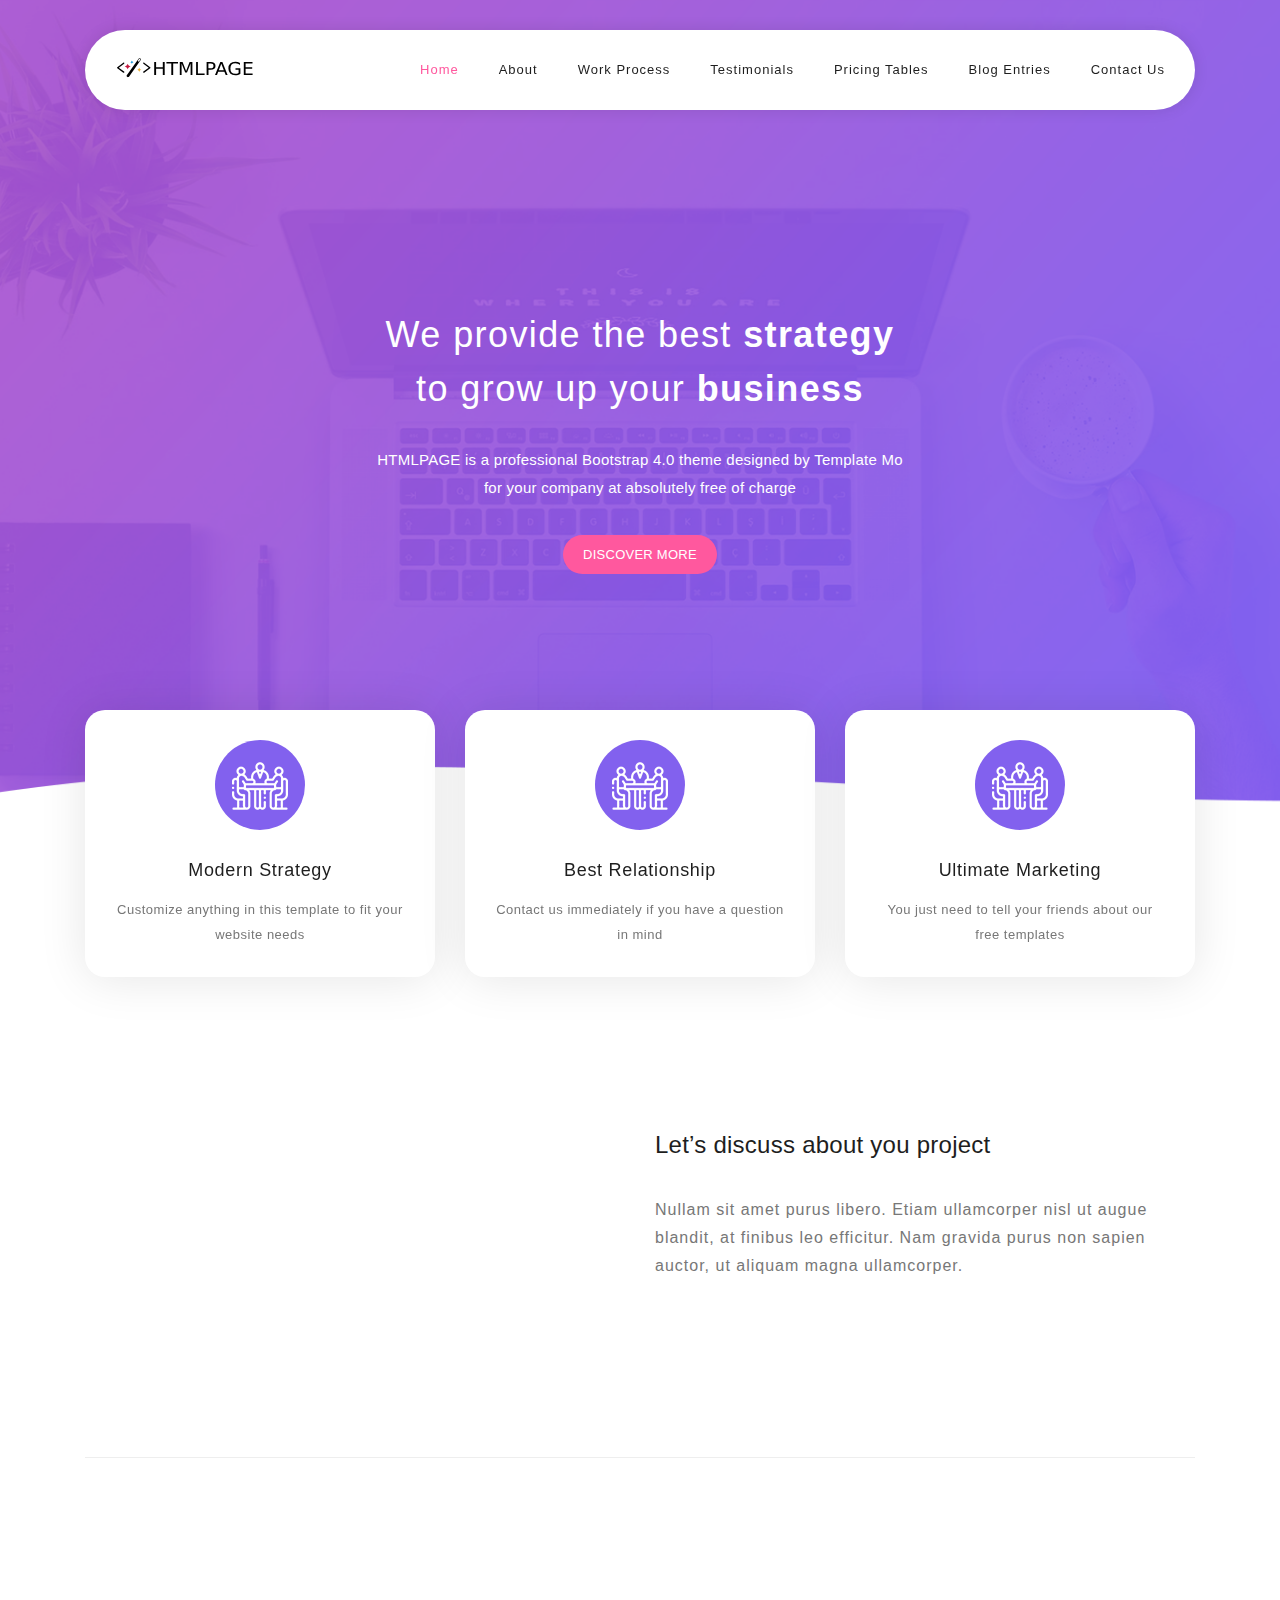
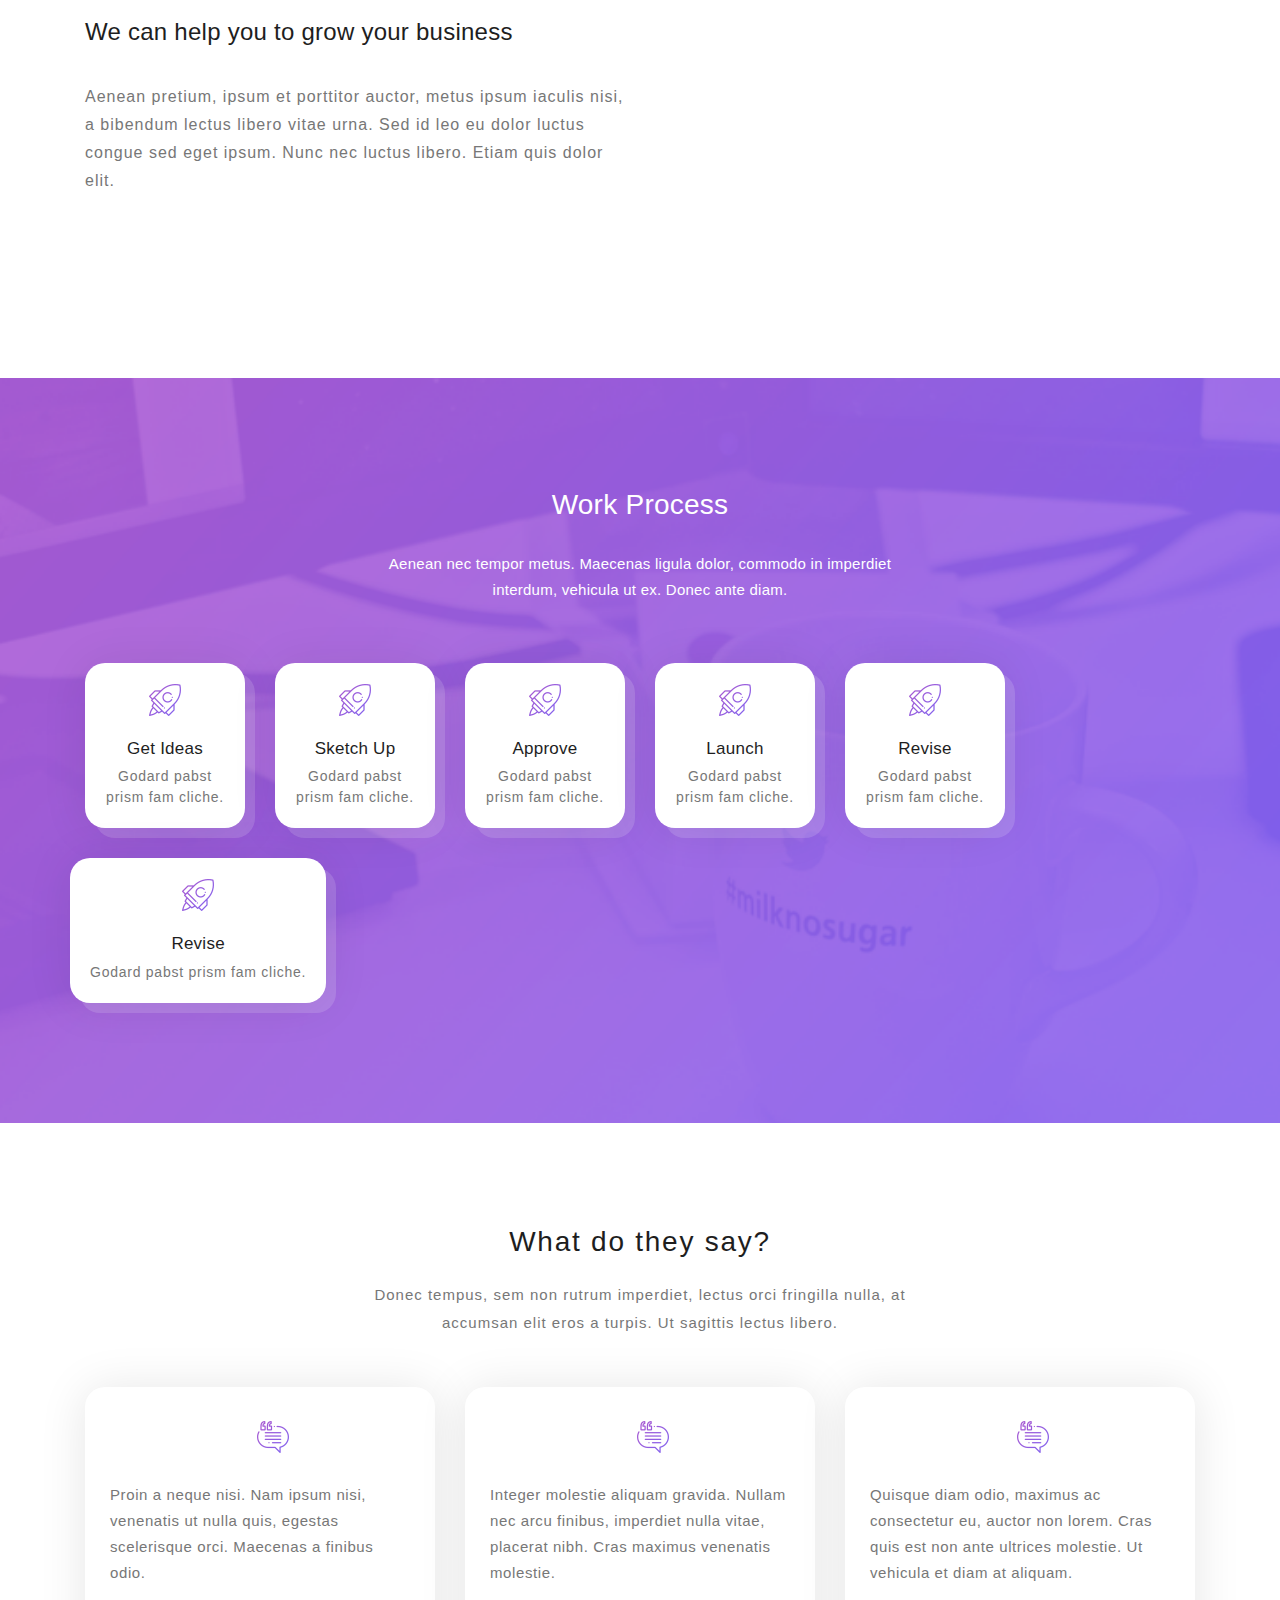
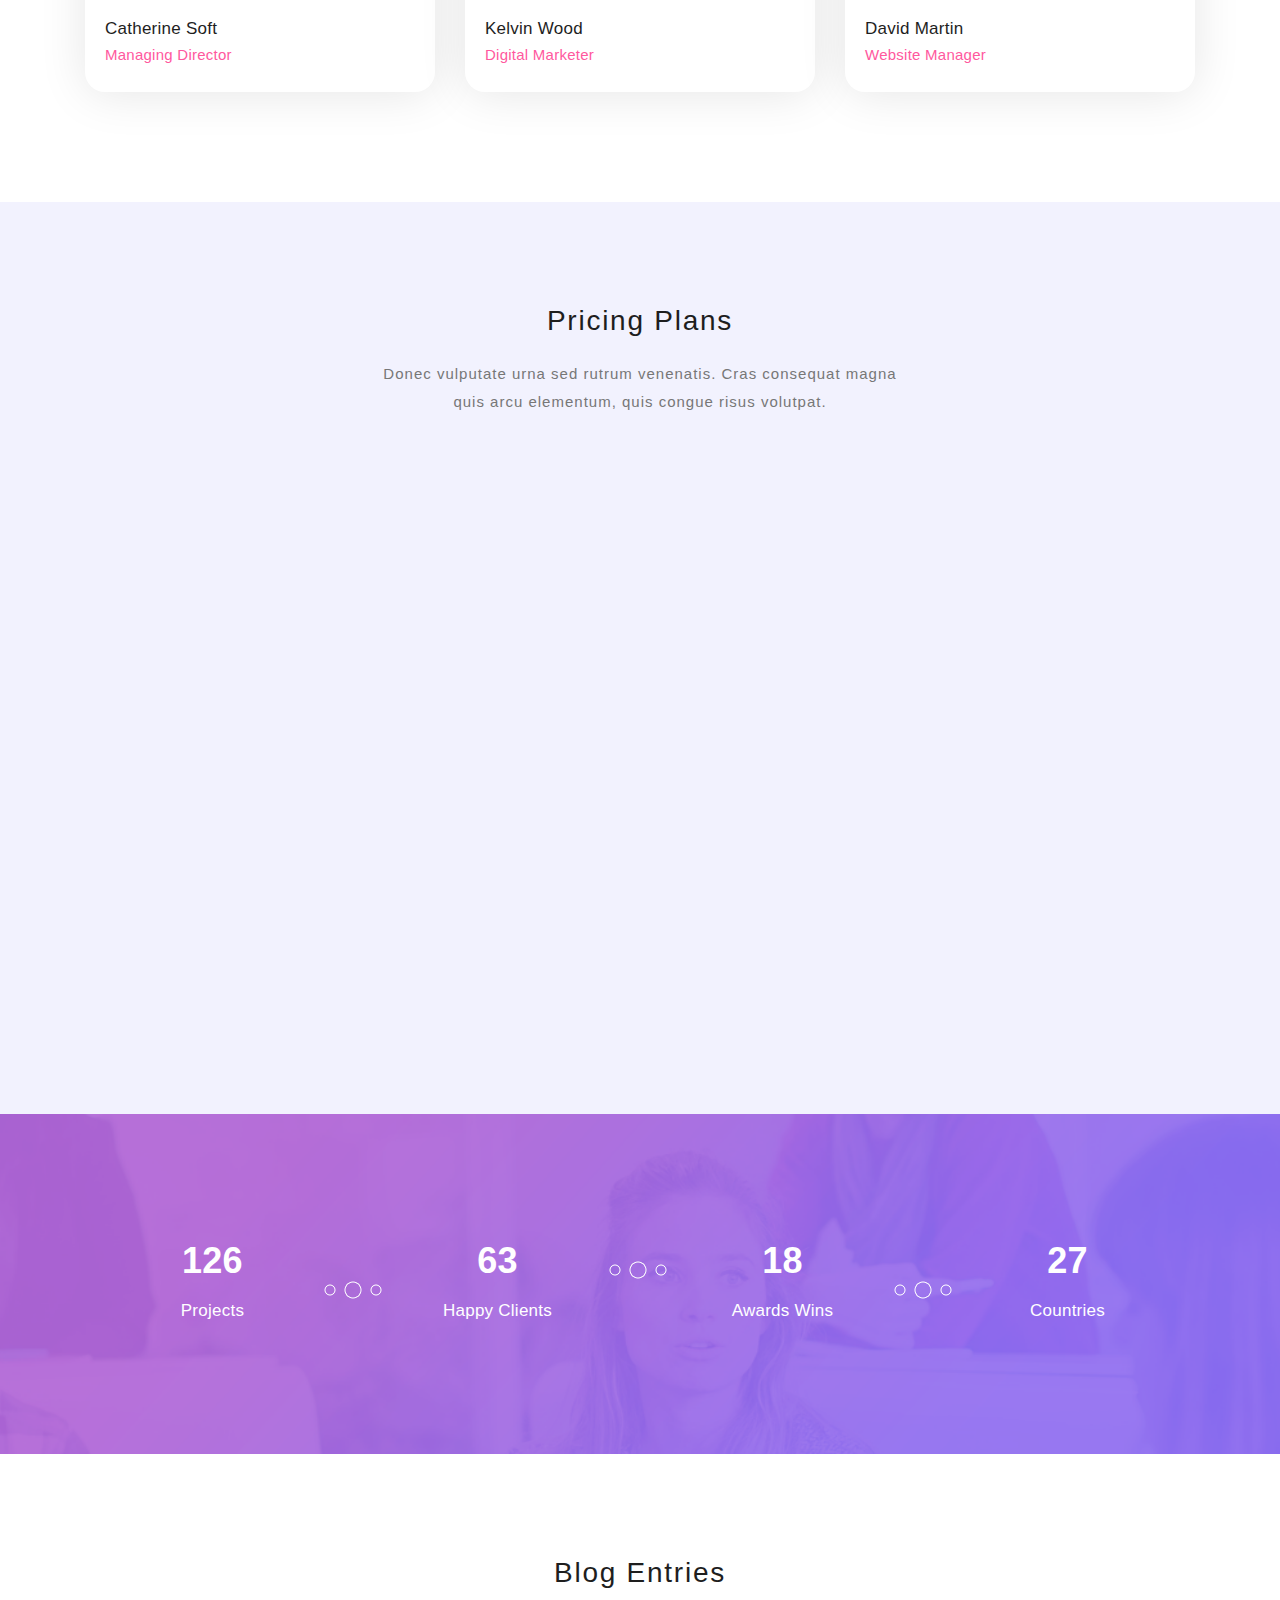
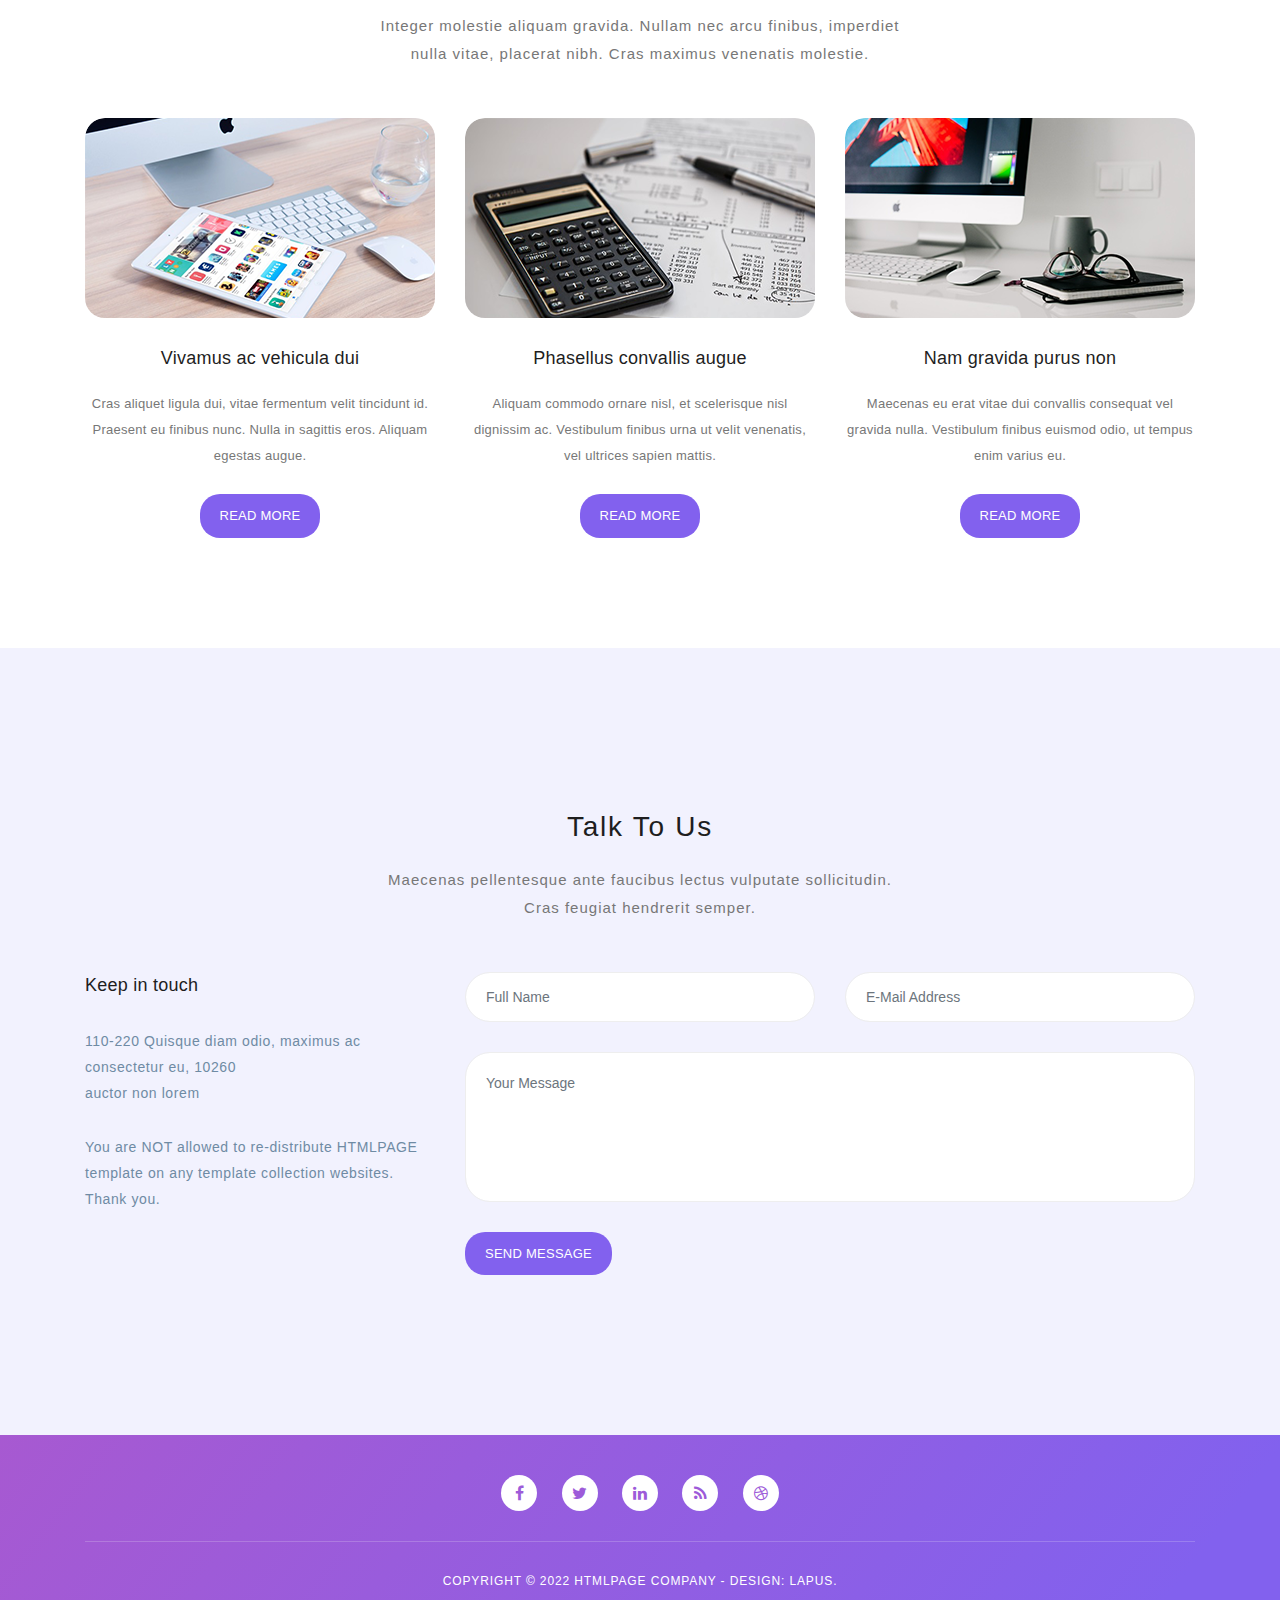
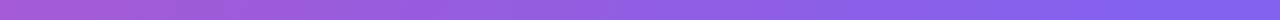
<file: docs/index.html>
<!DOCTYPE html>
<html lang='en'>

<head>
    <meta charset='utf-8'>
    <title>Ollama desktop</title>
    <meta name="description" content="Ollama desktop, ollama,ai,ai assistant,deepseek,gpt,qwen,llm,agent,翻译,写作,聊天,知识库,,智能助手,知识库,知识库管理,知识库问答">
    <meta name="keywords" content="Ollama desktop, ollama,ai,ai assistant,deepseek,gpt,qwen,llm,agent,翻译,写作,聊天,知识库,,智能助手,知识库,知识库管理,知识库问答">
</head>

<body>
    <div>
        <style>
            * {
                box-sizing: border-box;
            }

            body {
                margin: 0;
            }

            * {
                box-sizing: border-box;
            }

            body {
                margin-top: 0px;
                margin-right: 0px;
                margin-bottom: 0px;
                margin-left: 0px;
                font-family: -apple-system, BlinkMacSystemFont, "Helvetica Neue", Helvetica, Roboto, Arial, "PingFang SC", "Hiragino Sans GB", "Microsoft Yahei", "Microsoft Jhenghei", sans-serif;
            }

            .logo path {
                pointer-events: none;
                fill: none;
                stroke-linecap: round;
                stroke-width: 7;
                stroke: rgb(255, 255, 255);
            }

            .wechat-group img {
                max-width: 220px;
                height: auto;
                border-top-left-radius: 8px;
                border-top-right-radius: 8px;
                border-bottom-right-radius: 8px;
                border-bottom-left-radius: 8px;
                margin-top: 0px;
                margin-right: auto;
                margin-bottom: 0px;
                margin-left: auto;
                width: 100%;
            }

            .welcome-img img {
                width: 100%;
            }
        </style>
        <div>
            <link rel="preload" href="img/banner-bg.png" as="image" crossorigin="" />
            <link rel="preload" href="img/work-process-bg.png" as="image" crossorigin="" />
            <link rel="preload" href="img/fun-facts-bg.png" as="image" crossorigin="" />
            <link rel="preload" href="img/circle-dec.png" as="image" crossorigin="" />
            <link rel="preload" href="fonts/fontawesome-webfont.woff2" as="font" type="font/woff2" crossorigin="" />
            <!-- Additional CSS Files -->
            <link rel="stylesheet" type="text/css" href="css/bootstrap.min.css" />
            <link rel="stylesheet" type="text/css" href="css/font-awesome.css" />
            <link rel="stylesheet" href="css/templatemo-softy-pinko.css" /><!-- ***** Header Area Start ***** -->
            <header class="header-area header-sticky">
                <div class="container">
                    <div class="row">
                        <div class="col-12">
                            <nav class="main-nav"><!-- ***** Logo Start ***** --><a href="#" class="logo"><img
                                        src="img/logo-small-svg.svg"
                                        alt="HTMLPAGE" /></a><!-- ***** Logo End ***** --><!-- ***** Menu Start ***** -->
                                <ul class="nav">
                                    <li><a href="#welcome" class="active">Home</a></li>
                                    <li><a href="#features">About</a></li>
                                    <li><a href="#work-process">Work Process</a></li>
                                    <li><a href="#testimonials">Testimonials</a></li>
                                    <li><a href="#pricing-plans">Pricing Tables</a></li>
                                    <li><a href="#blog">Blog Entries</a></li>
                                    <li><a href="#contact-us">Contact Us</a></li>
                                </ul><a class="menu-trigger"><span>Menu</span></a><!-- ***** Menu End ***** -->
                            </nav>
                        </div>
                    </div>
                </div>
            </header><!-- ***** Header Area End ***** --><!-- ***** Welcome Area Start ***** -->
            <div id="welcome" class="welcome-area"><!-- ***** Header Text Start ***** -->
                <div class="header-text">
                    <div class="container">
                        <div class="row">
                            <div class="offset-xl-3 col-xl-6 offset-lg-2 col-lg-8 col-md-12 col-sm-12">
                                <h1>We provide the best <strong>strategy</strong><br />to grow up your
                                    <strong>business</strong></h1>
                                <p>HTMLPAGE is a professional Bootstrap 4.0 theme designed by Template Mo
                                    for your company at absolutely free of charge</p><a href="#features"
                                    class="main-button-slider">Discover More</a>
                            </div>
                        </div>
                    </div>
                </div><!-- ***** Header Text End ***** -->
            </div><!-- ***** Welcome Area End ***** --><!-- ***** Features Small Start ***** -->
            <section class="section home-feature">
                <div class="container">
                    <div class="row">
                        <div class="col-lg-12">
                            <div class="row"><!-- ***** Features Small Item Start ***** -->
                                <div data-scroll-reveal="enter bottom move 50px over 0.6s after 0.2s"
                                    class="col-lg-4 col-md-6 col-sm-6 col-12">
                                    <div class="features-small-item">
                                        <div class="icon"><i><img src="img/featured-item-01.png" alt="" /></i></div>
                                        <h5 class="features-title">Modern Strategy</h5>
                                        <p>Customize anything in this template to fit your website needs</p>
                                    </div>
                                </div>
                                <!-- ***** Features Small Item End ***** --><!-- ***** Features Small Item Start ***** -->
                                <div data-scroll-reveal="enter bottom move 50px over 0.6s after 0.4s"
                                    class="col-lg-4 col-md-6 col-sm-6 col-12">
                                    <div class="features-small-item">
                                        <div class="icon"><i><img src="img/featured-item-01.png" alt="" /></i></div>
                                        <h5 class="features-title">Best Relationship</h5>
                                        <p>Contact us immediately if you have a question in mind</p>
                                    </div>
                                </div>
                                <!-- ***** Features Small Item End ***** --><!-- ***** Features Small Item Start ***** -->
                                <div data-scroll-reveal="enter bottom move 50px over 0.6s after 0.6s"
                                    class="col-lg-4 col-md-6 col-sm-6 col-12">
                                    <div class="features-small-item">
                                        <div class="icon"><i><img src="img/featured-item-01.png" alt="" /></i></div>
                                        <h5 class="features-title">Ultimate Marketing</h5>
                                        <p>You just need to tell your friends about our free templates</p>
                                    </div>
                                </div><!-- ***** Features Small Item End ***** -->
                            </div>
                        </div>
                    </div>
                </div>
            </section><!-- ***** Features Small End ***** --><!-- ***** Features Big Item Start ***** -->
            <section id="features" class="section padding-top-70 padding-bottom-0">
                <div class="container">
                    <div class="row">
                        <div data-scroll-reveal="enter left move 30px over 0.6s after 0.4s"
                            class="col-lg-5 col-md-12 col-sm-12 align-self-center"><img src="img/left-image.png"
                                alt="App" class="rounded img-fluid d-block mx-auto" /></div>
                        <div class="col-lg-1"></div>
                        <div class="col-lg-6 col-md-12 col-sm-12 align-self-center mobile-top-fix">
                            <div class="left-heading">
                                <h2 class="section-title">Let’s discuss about you project</h2>
                            </div>
                            <div class="left-text">
                                <p>Nullam sit amet purus libero. Etiam ullamcorper nisl ut augue blandit, at finibus leo
                                    efficitur. Nam gravida purus non sapien auctor, ut aliquam magna ullamcorper.</p>
                            </div>
                        </div>
                    </div>
                    <div class="row">
                        <div class="col-lg-12">
                            <div class="hr"></div>
                        </div>
                    </div>
                </div>
            </section><!-- ***** Features Big Item End ***** --><!-- ***** Features Big Item Start ***** -->
            <section class="section padding-bottom-100">
                <div class="container">
                    <div class="row">
                        <div class="col-lg-6 col-md-12 col-sm-12 align-self-center mobile-bottom-fix">
                            <div class="left-heading">
                                <h2 class="section-title">We can help you to grow your business</h2>
                            </div>
                            <div class="left-text">
                                <p>Aenean pretium, ipsum et porttitor auctor, metus ipsum iaculis nisi, a bibendum
                                    lectus libero vitae urna. Sed id leo eu dolor luctus congue sed eget ipsum. Nunc nec
                                    luctus libero. Etiam quis dolor elit.</p>
                            </div>
                        </div>
                        <div class="col-lg-1"></div>
                        <div data-scroll-reveal="enter right move 30px over 0.6s after 0.4s"
                            class="col-lg-5 col-md-12 col-sm-12 align-self-center mobile-bottom-fix-big"><img
                                src="img/right-image.png" alt="App" class="rounded img-fluid d-block mx-auto" /></div>
                    </div>
                </div>
            </section><!-- ***** Features Big Item End ***** --><!-- ***** Home Parallax Start ***** -->
            <section id="work-process" class="mini">
                <div class="mini-content">
                    <div class="container">
                        <div class="row">
                            <div class="offset-lg-3 col-lg-6">
                                <div class="info">
                                    <h1>Work Process</h1>
                                    <p>Aenean nec tempor metus. Maecenas ligula dolor, commodo in imperdiet interdum,
                                        vehicula ut ex. Donec ante diam.</p>
                                </div>
                            </div>
                        </div><!-- ***** Mini Box Start ***** -->
                        <div class="row">
                            <div class="col-lg-2 col-md-3 col-sm-6 col-6"><a href="#" class="mini-box"><i><img
                                            src="img/work-process-item-01.png" alt="" /></i><strong>Get
                                        Ideas</strong><span>Godard pabst prism fam cliche.</span></a></div>
                            <div class="col-lg-2 col-md-3 col-sm-6 col-6"><a href="#" class="mini-box"><i><img
                                            src="img/work-process-item-01.png" alt="" /></i><strong>Sketch
                                        Up</strong><span>Godard pabst prism fam cliche.</span></a></div>
                            <div class="col-lg-2 col-md-3 col-sm-6 col-6"><a href="#" class="mini-box"><i><img
                                            src="img/work-process-item-01.png"
                                            alt="" /></i><strong>Approve</strong><span>Godard pabst prism fam
                                        cliche.</span></a></div>
                            <div class="col-lg-2 col-md-3 col-sm-6 col-6"><a href="#" class="mini-box"><i><img
                                            src="img/work-process-item-01.png"
                                            alt="" /></i><strong>Launch</strong><span>Godard pabst prism fam
                                        cliche.</span></a></div>
                            <div class="col-lg-2 col-md-3 col-sm-6 col-6"><a href="#" class="mini-box"><i><img
                                            src="img/work-process-item-01.png"
                                            alt="" /></i><strong>Revise</strong><span>Godard pabst prism fam
                                        cliche.</span></a></div><a href="#" class="mini-box"><i><img
                                        src="img/work-process-item-01.png"
                                        alt="" /></i><strong>Revise</strong><span>Godard pabst prism fam
                                    cliche.</span></a>
                        </div><!-- ***** Mini Box End ***** -->
                    </div>
                </div>
            </section><!-- ***** Home Parallax End ***** --><!-- ***** Testimonials Start ***** -->
            <section id="testimonials" class="section">
                <div class="container"><!-- ***** Section Title Start ***** -->
                    <div class="row">
                        <div class="col-lg-12">
                            <div class="center-heading">
                                <h2 class="section-title">What do they say?</h2>
                            </div>
                        </div>
                        <div class="offset-lg-3 col-lg-6">
                            <div class="center-text">
                                <p>Donec tempus, sem non rutrum imperdiet, lectus orci fringilla nulla, at accumsan elit
                                    eros a turpis. Ut sagittis lectus libero.</p>
                            </div>
                        </div>
                    </div><!-- ***** Section Title End ***** -->
                    <div class="row"><!-- ***** Testimonials Item Start ***** -->
                        <div class="col-lg-4 col-md-6 col-sm-12">
                            <div class="team-item">
                                <div class="team-content"><i><img src="img/testimonial-icon.png" alt="" /></i>
                                    <p>Proin a neque nisi. Nam ipsum nisi, venenatis ut nulla quis, egestas scelerisque
                                        orci. Maecenas a finibus odio.</p><!-- <div class="user-image">
                                <img src="http://placehold.it/60x60" alt="">
                            </div> -->
                                    <div class="team-info">
                                        <h3 class="user-name">Catherine Soft</h3><span>Managing Director</span>
                                    </div>
                                </div>
                            </div>
                        </div><!-- ***** Testimonials Item End ***** --><!-- ***** Testimonials Item Start ***** -->
                        <div class="col-lg-4 col-md-6 col-sm-12">
                            <div class="team-item">
                                <div class="team-content"><i><img src="img/testimonial-icon.png" alt="" /></i>
                                    <p>Integer molestie aliquam gravida. Nullam nec arcu finibus, imperdiet nulla vitae,
                                        placerat nibh. Cras maximus venenatis molestie.</p><!-- <div class="user-image">
                                <img src="http://placehold.it/60x60" alt="">
                            </div> -->
                                    <div class="team-info">
                                        <h3 class="user-name">Kelvin Wood</h3><span>Digital Marketer</span>
                                    </div>
                                </div>
                            </div>
                        </div><!-- ***** Testimonials Item End ***** --><!-- ***** Testimonials Item Start ***** -->
                        <div class="col-lg-4 col-md-6 col-sm-12">
                            <div class="team-item">
                                <div class="team-content"><i><img src="img/testimonial-icon.png" alt="" /></i>
                                    <p>Quisque diam odio, maximus ac consectetur eu, auctor non lorem. Cras quis est non
                                        ante ultrices molestie. Ut vehicula et diam at aliquam.</p><!-- <div class="user-image">
                                <img src="http://placehold.it/60x60" alt="">
                            </div> -->
                                    <div class="team-info">
                                        <h3 class="user-name">David Martin</h3><span>Website Manager</span>
                                    </div>
                                </div>
                            </div>
                        </div><!-- ***** Testimonials Item End ***** -->
                    </div>
                </div>
            </section><!-- ***** Testimonials End ***** --><!-- ***** Pricing Plans Start ***** -->
            <section id="pricing-plans" class="section colored">
                <div class="container"><!-- ***** Section Title Start ***** -->
                    <div class="row">
                        <div class="col-lg-12">
                            <div class="center-heading">
                                <h2 class="section-title">Pricing Plans</h2>
                            </div>
                        </div>
                        <div class="offset-lg-3 col-lg-6">
                            <div class="center-text">
                                <p>Donec vulputate urna sed rutrum venenatis. Cras consequat magna quis arcu elementum,
                                    quis congue risus volutpat.</p>
                            </div>
                        </div>
                    </div><!-- ***** Section Title End ***** -->
                    <div class="row"><!-- ***** Pricing Item Start ***** -->
                        <div data-scroll-reveal="enter bottom move 50px over 0.6s after 0.2s"
                            class="col-lg-4 col-md-6 col-sm-12">
                            <div class="pricing-item">
                                <div class="pricing-header">
                                    <h3 class="pricing-title">Starter</h3>
                                </div>
                                <div class="pricing-body">
                                    <div class="price-wrapper"><span class="currency">$</span><span
                                            class="price">14.50</span><span class="period">monthly</span></div>
                                    <ul class="list">
                                        <li class="active">60 GB space</li>
                                        <li class="active">600 GB transfer</li>
                                        <li class="active">Pro Design Panel</li>
                                        <li>15-minute support</li>
                                        <li>Unlimited Emails</li>
                                        <li>24/7 Security</li>
                                    </ul>
                                </div>
                                <div class="pricing-footer"><a href="#" class="main-button">Purchase Now</a></div>
                            </div>
                        </div><!-- ***** Pricing Item End ***** --><!-- ***** Pricing Item Start ***** -->
                        <div data-scroll-reveal="enter bottom move 50px over 0.6s after 0.4s"
                            class="col-lg-4 col-md-6 col-sm-12">
                            <div class="pricing-item active">
                                <div class="pricing-header">
                                    <h3 class="pricing-title">Premium</h3>
                                </div>
                                <div class="pricing-body">
                                    <div class="price-wrapper"><span class="currency">$</span><span
                                            class="price">21.50</span><span class="period">monthly</span></div>
                                    <ul class="list">
                                        <li class="active">120 GB space</li>
                                        <li class="active">1200 GB transfer</li>
                                        <li class="active">Pro Design Panel</li>
                                        <li class="active">15-minute support</li>
                                        <li>Unlimited Emails</li>
                                        <li>24/7 Security</li>
                                    </ul>
                                </div>
                                <div class="pricing-footer"><a href="#" class="main-button">Purchase Now</a></div>
                            </div>
                        </div><!-- ***** Pricing Item End ***** --><!-- ***** Pricing Item Start ***** -->
                        <div data-scroll-reveal="enter bottom move 50px over 0.6s after 0.6s"
                            class="col-lg-4 col-md-6 col-sm-12">
                            <div class="pricing-item">
                                <div class="pricing-header">
                                    <h3 class="pricing-title">Advanced</h3>
                                </div>
                                <div class="pricing-body">
                                    <div class="price-wrapper"><span class="currency">$</span><span
                                            class="price">42.00</span><span class="period">monthly</span></div>
                                    <ul class="list">
                                        <li class="active">250 GB space</li>
                                        <li class="active">5000 GB transfer</li>
                                        <li class="active">Pro Design Panel</li>
                                        <li class="active">15-minute support</li>
                                        <li class="active">Unlimited Emails</li>
                                        <li class="active">24/7 Security</li>
                                    </ul>
                                </div>
                                <div class="pricing-footer"><a href="#" class="main-button">Purchase Now</a></div>
                            </div>
                        </div><!-- ***** Pricing Item End ***** -->
                    </div>
                </div>
            </section><!-- ***** Pricing Plans End ***** --><!-- ***** Counter Parallax Start ***** -->
            <section class="counter">
                <div class="content">
                    <div class="container">
                        <div class="row">
                            <div class="col-lg-3 col-md-6 col-sm-12">
                                <div class="count-item decoration-bottom"><strong>126</strong><span>Projects</span>
                                </div>
                            </div>
                            <div class="col-lg-3 col-md-6 col-sm-12">
                                <div class="count-item decoration-top"><strong>63</strong><span>Happy Clients</span>
                                </div>
                            </div>
                            <div class="col-lg-3 col-md-6 col-sm-12">
                                <div class="count-item decoration-bottom"><strong>18</strong><span>Awards Wins</span>
                                </div>
                            </div>
                            <div class="col-lg-3 col-md-6 col-sm-12">
                                <div class="count-item"><strong>27</strong><span>Countries</span></div>
                            </div>
                        </div>
                    </div>
                </div>
            </section><!-- ***** Counter Parallax End ***** --><!-- ***** Blog Start ***** -->
            <section id="blog" class="section">
                <div class="container"><!-- ***** Section Title Start ***** -->
                    <div class="row">
                        <div class="col-lg-12">
                            <div class="center-heading">
                                <h2 class="section-title">Blog Entries</h2>
                            </div>
                        </div>
                        <div class="offset-lg-3 col-lg-6">
                            <div class="center-text">
                                <p>Integer molestie aliquam gravida. Nullam nec arcu finibus, imperdiet nulla vitae,
                                    placerat nibh. Cras maximus venenatis molestie.</p>
                            </div>
                        </div>
                    </div><!-- ***** Section Title End ***** -->
                    <div class="row">
                        <div class="col-lg-4 col-md-6 col-sm-12">
                            <div class="blog-post-thumb">
                                <div class="img"><img src="img/blog-item-01.png" alt="" /></div>
                                <div class="blog-content">
                                    <h3><a href="#">Vivamus ac vehicula dui</a></h3>
                                    <div class="text">
                                        Cras aliquet ligula dui, vitae fermentum velit tincidunt id. Praesent eu finibus
                                        nunc. Nulla in sagittis eros. Aliquam egestas augue.
                                    </div><a href="#" class="main-button">Read More</a>
                                </div>
                            </div>
                        </div>
                        <div class="col-lg-4 col-md-6 col-sm-12">
                            <div class="blog-post-thumb">
                                <div class="img"><img src="img/blog-item-02.png" alt="" /></div>
                                <div class="blog-content">
                                    <h3><a href="#">Phasellus convallis augue</a></h3>
                                    <div class="text">
                                        Aliquam commodo ornare nisl, et scelerisque nisl dignissim ac. Vestibulum
                                        finibus urna ut velit venenatis, vel ultrices sapien mattis.
                                    </div><a href="#" class="main-button">Read More</a>
                                </div>
                            </div>
                        </div>
                        <div class="col-lg-4 col-md-6 col-sm-12">
                            <div class="blog-post-thumb">
                                <div class="img"><img src="img/blog-item-03.png" alt="" /></div>
                                <div class="blog-content">
                                    <h3><a href="#">Nam gravida purus non</a></h3>
                                    <div class="text">
                                        Maecenas eu erat vitae dui convallis consequat vel gravida nulla. Vestibulum
                                        finibus euismod odio, ut tempus enim varius eu.
                                    </div><a href="#" class="main-button">Read More</a>
                                </div>
                            </div>
                        </div>
                    </div>
                </div>
            </section><!-- ***** Blog End ***** --><!-- ***** Contact Us Start ***** -->
            <section id="contact-us" class="section colored">
                <div class="container"><!-- ***** Section Title Start ***** -->
                    <div class="row">
                        <div class="col-lg-12">
                            <div class="center-heading">
                                <h2 class="section-title">Talk To Us</h2>
                            </div>
                        </div>
                        <div class="offset-lg-3 col-lg-6">
                            <div class="center-text">
                                <p>Maecenas pellentesque ante faucibus lectus vulputate sollicitudin. Cras feugiat
                                    hendrerit semper.</p>
                            </div>
                        </div>
                    </div><!-- ***** Section Title End ***** -->
                    <div class="row"><!-- ***** Contact Text Start ***** -->
                        <div class="col-lg-4 col-md-6 col-sm-12">
                            <h5 class="margin-bottom-30">Keep in touch</h5>
                            <div class="contact-text">
                                <p>110-220 Quisque diam odio, maximus ac consectetur eu, 10260
                                    <br />auctor non lorem
                                </p>
                                <p>You are NOT allowed to re-distribute HTMLPAGE template on any template collection
                                    websites. Thank you.</p>
                            </div>
                        </div><!-- ***** Contact Text End ***** --><!-- ***** Contact Form Start ***** -->
                        <div class="col-lg-8 col-md-6 col-sm-12">
                            <div class="contact-form">
                                <form id="contact" action="" method="get">
                                    <div class="row">
                                        <div class="col-lg-6 col-md-12 col-sm-12">
                                            <fieldset><input name="name" type="text" id="name" placeholder="Full Name"
                                                    required class="form-control" /></fieldset>
                                        </div>
                                        <div class="col-lg-6 col-md-12 col-sm-12">
                                            <fieldset><input name="email" type="email" id="email"
                                                    placeholder="E-Mail Address" required class="form-control" />
                                            </fieldset>
                                        </div>
                                        <div class="col-lg-12">
                                            <fieldset><textarea name="message" rows="6" id="message"
                                                    placeholder="Your Message" required class="form-control"></textarea>
                                            </fieldset>
                                        </div>
                                        <div class="col-lg-12">
                                            <fieldset><button type="submit" id="form-submit" class="main-button">Send
                                                    Message</button></fieldset>
                                        </div>
                                    </div>
                                </form>
                            </div>
                        </div><!-- ***** Contact Form End ***** -->
                    </div>
                </div>
            </section><!-- ***** Contact Us End ***** --><!-- ***** Footer Start ***** -->
            <footer>
                <div class="container">
                    <div class="row">
                        <div class="col-lg-12 col-md-12 col-sm-12">
                            <ul class="social">
                                <li><a href="#"><i class="fa fa-facebook"></i></a></li>
                                <li><a href="#"><i class="fa fa-twitter"></i></a></li>
                                <li><a href="#"><i class="fa fa-linkedin"></i></a></li>
                                <li><a href="#"><i class="fa fa-rss"></i></a></li>
                                <li><a href="#"><i class="fa fa-dribbble"></i></a></li>
                            </ul>
                        </div>
                    </div>
                    <div class="row">
                        <div class="col-lg-12">
                            <p class="copyright">Copyright © 2022 HTMLPAGE Company - Design: Lapus.</p>
                        </div>
                    </div>
                </div>
            </footer><!-- jQuery -->
            <script src="js/jquery-2.1.0.min.js"></script><!-- Bootstrap -->
            <script src="js/popper.js"></script>
            <script src="js/bootstrap.min.js"></script><!-- Plugins -->
            <script src="js/scrollreveal.min.js"></script>
            <script src="js/waypoints.min.js"></script>
            <script src="js/jquery.counterup.min.js"></script>
            <script src="js/imgfix.min.js"></script><!-- Global Init -->
            <script src="js/custom.js"></script>
        </div>
    </div>
</body>

</html>
</file>
<file: docs/css/templatemo-softy-pinko.css>
/*

Softy Pinko

https://templatemo.com/tm-535-softy-pinko

*/
/* ---------------------------------------------
Table of contents
------------------------------------------------
01. font & reset css
02. reset
03. global styles
04. header
05. welcome
06. features
07. team
08. pricing
09. blog
10. contact
11. footer
12. preloader

--------------------------------------------- */
/* 
---------------------------------------------
font & reset css
--------------------------------------------- 
*/
/* 
---------------------------------------------
reset
--------------------------------------------- 
*/
html, body, div, span, applet, object, iframe, h1, h2, h3, h4, h5, h6, p, blockquote, div
pre, a, abbr, acronym, address, big, cite, code, del, dfn, em, font, img, ins, kbd, q,
s, samp, small, strike, strong, sub, sup, tt, var, b, u, i, center, dl, dt, dd, ol, ul, li,
figure, header, nav, section, article, aside, footer, figcaption {
  margin: 0;
  padding: 0;
  border: 0;
  outline: 0;
}

.clearfix:after {
  content: ".";
  display: block;
  clear: both;
  visibility: hidden;
  line-height: 0;
  height: 0;
}

.clearfix {
  display: inline-block;
}

html[xmlns] .clearfix {
  display: block;
}

* html .clearfix {
  height: 1%;
}

ul, li {
  padding: 0;
  margin: 0;
  list-style: none;
}

header, nav, section, article, aside, footer, hgroup {
  display: block;
}

* {
  box-sizing: border-box;
}

html, body {
  font-family: -apple-system, BlinkMacSystemFont, 'Segoe UI', Roboto, Helvetica, Arial, sans-serif, 'Apple Color Emoji', 'Segoe UI Emoji', 'Segoe UI Symbol';
  font-weight: 400;
  background-color: #fff;
  font-size: 16px;
  -ms-text-size-adjust: 100%;
  -webkit-font-smoothing: antialiased;
  -moz-osx-font-smoothing: grayscale;
}

a {
  text-decoration: none !important;
}

h1, h2, h3, h4, h5, h6 {
  margin-top: 0px;
  margin-bottom: 0px;
}

ul {
  margin-bottom: 0px;
}

/* 
---------------------------------------------
global styles
--------------------------------------------- 
*/
html,
body {
  background: #fff;
  font-family: -apple-system, BlinkMacSystemFont, 'Segoe UI', Roboto, Helvetica, Arial, sans-serif, 'Apple Color Emoji', 'Segoe UI Emoji', 'Segoe UI Symbol';
}

::selection {
  background: #ff589e;
  color: #fff;
}

::-moz-selection {
  background: #ff589e;
  color: #fff;
}

.section {
  position: relative;
  padding-top: 100px;
  padding-bottom: 80px;
}

.section.colored {
  background: #f2f2fe;
}

.hr {
  bottom: 0px;
  width: 100%;
  height: 1px;
  margin-top: 100px;
  border-bottom: 1px solid #eee;
}

.left-heading.light .section-title {
  color: #ffffff;
}

.left-heading .section-title {
  font-weight: 500;
  font-size: 24px;
  line-height: 42px;
  color: #1e1e1e;
  letter-spacing: 0.25px;
  margin-bottom: 30px;
  position: relative;
}

.center-heading {
  text-align: center;
}

.center-heading .section-title {
  font-weight: 500;
  font-size: 28px;
  color: #1e1e1e;
  letter-spacing: 1.75px;
  line-height: 38px;
  margin-bottom: 20px;
}

.center-heading.colored .section-title {
  color: #ffffff;
}

.center-text {
  text-align: center;
  font-weight: 400;
  font-size: 16px;
  color: #777;
  line-height: 28px;
  letter-spacing: 1px;
  margin-bottom: 50px;
}

.center-text.colored {
  color: #fff;
}

.center-text p {
  font-size: 15px;
  color: #777;
  margin-bottom: 30px;
}

.left-text {
  font-weight: 400;
  font-size: 16px;
  color: #777;
  line-height: 28px;
  letter-spacing: 1px;
}

.left-text.light {
  color: #fff;
}

.left-text p {
  margin-bottom: 30px;
}

.left-text p.dark {
  color: #3B566E;
}

.padding-bottom-top-60 {
  padding-top: 60px !important;
  padding-bottom: 60px !important;
}

.padding-bottom-80 {
  padding-bottom: 80px !important;
}

.padding-bottom-100 {
  padding-bottom: 100px !important;
}

.border-bottom {
  border-bottom: 1px solid #eee !important;
}

.mbottom-30 {
  margin-bottom: 30px !important;
}

.align-self-center {
  -ms-flex-item-align: center !important;
  align-self: center !important;
}

.align-self-bottom {
  -ms-flex-item-align: flex-end !important;
  align-self: flex-end !important;
}

.padding-bottom-0 {
  padding-bottom: 0px !important;
}

.padding-top-0 {
  padding-top: 0px !important;
}

.padding-top-80 {
  padding-top: 80px !important;
}

.padding-top-70 {
  padding-top: 70px !important;
}

.padding-top-20 {
  padding-top: 20px !important;
}

.margin-bottom-0 {
  margin-bottom: 0px !important;
}

.margin-bottom-30 {
  margin-bottom: 30px !important;
}

.margin-top-30 {
  margin-top: 30px !important;
}

.margin-top-15 {
  margin-top: 15px !important;
}

.margin-bottom-45 {
  margin-bottom: 45px !important;
}

.margin-bottom-20 {
  margin-bottom: 20px !important;
}

.margin-bottom-60 {
  margin-bottom: 60px !important;
}

.margin-bottom-100 {
  margin-bottom: 100px !important;
}

@media (max-width: 991px) {
  html, body {
    overflow-x: hidden;
  }
  .mobile-top-fix {
    margin-top: 30px;
    margin-bottom: 0px;
  }
  .mobile-bottom-fix {
    margin-bottom: 30px;
  }
  .mobile-bottom-fix-big {
    margin-bottom: 60px;
  }
}

a.main-button-slider {
  font-size: 13px;
  border-radius: 20px;
  padding: 12px 20px;
  background-color: #ff589e;
  text-transform: uppercase;
  color: #fff;
  letter-spacing: 0.25px;
  -webkit-transition: all 0.3s ease 0s;
  -moz-transition: all 0.3s ease 0s;
  -o-transition: all 0.3s ease 0s;
  transition: all 0.3s ease 0s;
}

a.main-button-slider:hover {
  background-color: #8261ee;
}

a.main-button {
  font-size: 13px;
  border-radius: 20px;
  padding: 12px 20px;
  background-color: #8261ee;
  text-transform: uppercase;
  color: #fff;
  letter-spacing: 0.25px;
  -webkit-transition: all 0.3s ease 0s;
  -moz-transition: all 0.3s ease 0s;
  -o-transition: all 0.3s ease 0s;
  transition: all 0.3s ease 0s;
}

a.main-button:hover {
  background-color: #ff589e;
}

button.main-button {
  outline: none;
  border: none;
  cursor: pointer;
  font-size: 13px;
  border-radius: 20px;
  padding: 12px 20px;
  background-color: #8261ee;
  text-transform: uppercase;
  color: #fff;
  letter-spacing: 0.25px;
  -webkit-transition: all 0.3s ease 0s;
  -moz-transition: all 0.3s ease 0s;
  -o-transition: all 0.3s ease 0s;
  transition: all 0.3s ease 0s;
}

button.main-button:hover {
  background-color: #ff589e;
}


/* 
---------------------------------------------
header
--------------------------------------------- 
*/
.header-area {
  position: fixed;
  top: 30px;
  left: 0px;
  right: 0px;
  z-index: 100;
  height: 100px;
  -webkit-transition: all 0.3s ease 0s;
  -moz-transition: all 0.3s ease 0s;
  -o-transition: all 0.3s ease 0s;
  transition: all 0.3s ease 0s;
}

.header-area .main-nav {
  box-shadow: 0px 0px 15px rgba(0,0,0,0.1);
  border-radius: 40px;
  min-height: 80px;
  background: #fff;
}

.header-area .main-nav .logo {
  float: left;
  margin-top: 37px;
  -webkit-transition: all 0.3s ease 0s;
  -moz-transition: all 0.3s ease 0s;
  -o-transition: all 0.3s ease 0s;
  transition: all 0.3s ease 0s;
  margin-left: 30px;
}

.header-area .main-nav .logo img {
  -webkit-transition: all 0.3s ease 0s;
  -moz-transition: all 0.3s ease 0s;
  -o-transition: all 0.3s ease 0s;
  transition: all 0.3s ease 0s;
}

.header-area .main-nav .nav {
  float: right;
  margin-top: 27px;
  margin-left: 0px;
  margin-right: 30px;
  -webkit-transition: all 0.3s ease 0s;
  -moz-transition: all 0.3s ease 0s;
  -o-transition: all 0.3s ease 0s;
  transition: all 0.3s ease 0s;
  position: relative;
  z-index: 999;
}

.header-area .main-nav .nav li {
  padding-left: 20px;
  padding-right: 20px;
}

.header-area .main-nav .nav li:last-child {
  padding-right: 0px;
}

.header-area .main-nav .nav li a {
  display: block;
  font-weight: 500;
  font-size: 13px;
  color: #fff;
  -webkit-transition: all 0.3s ease 0s;
  -moz-transition: all 0.3s ease 0s;
  -o-transition: all 0.3s ease 0s;
  transition: all 0.3s ease 0s;
  height: 40px;
  line-height: 40px;
  border: transparent;
  letter-spacing: 1px;
}

.header-area .main-nav .nav li a:hover {
  color: #ff589e;
}

.header-area .main-nav .menu-trigger {
  cursor: pointer;
  display: block;
  position: absolute;
  top: 23px;
  width: 32px;
  height: 40px;
  text-indent: -9999em;
  z-index: 99;
  right: 40px;
  display: none;
}

.header-area .main-nav .menu-trigger span,
.header-area .main-nav .menu-trigger span:before,
.header-area .main-nav .menu-trigger span:after {
  -moz-transition: all 0.4s;
  -o-transition: all 0.4s;
  -webkit-transition: all 0.4s;
  transition: all 0.4s;
  background-color: #3B566E;
  display: block;
  position: absolute;
  width: 30px;
  height: 2px;
  left: 0;
}

.header-area .main-nav .menu-trigger span:before,
.header-area .main-nav .menu-trigger span:after {
  -moz-transition: all 0.4s;
  -o-transition: all 0.4s;
  -webkit-transition: all 0.4s;
  transition: all 0.4s;
  background-color: #3B566E;
  display: block;
  position: absolute;
  width: 30px;
  height: 2px;
  left: 0;
  width: 75%;
}

.header-area .main-nav .menu-trigger span:before,
.header-area .main-nav .menu-trigger span:after {
  content: "";
}

.header-area .main-nav .menu-trigger span {
  top: 16px;
}

.header-area .main-nav .menu-trigger span:before {
  -moz-transform-origin: 33% 100%;
  -ms-transform-origin: 33% 100%;
  -webkit-transform-origin: 33% 100%;
  transform-origin: 33% 100%;
  top: -10px;
  z-index: 10;
}

.header-area .main-nav .menu-trigger span:after {
  -moz-transform-origin: 33% 0;
  -ms-transform-origin: 33% 0;
  -webkit-transform-origin: 33% 0;
  transform-origin: 33% 0;
  top: 10px;
}

.header-area .main-nav .menu-trigger.active span,
.header-area .main-nav .menu-trigger.active span:before,
.header-area .main-nav .menu-trigger.active span:after {
  background-color: transparent;
  width: 100%;
}

.header-area .main-nav .menu-trigger.active span:before {
  -moz-transform: translateY(6px) translateX(1px) rotate(45deg);
  -ms-transform: translateY(6px) translateX(1px) rotate(45deg);
  -webkit-transform: translateY(6px) translateX(1px) rotate(45deg);
  transform: translateY(6px) translateX(1px) rotate(45deg);
  background-color: #3B566E;
}

.header-area .main-nav .menu-trigger.active span:after {
  -moz-transform: translateY(-6px) translateX(1px) rotate(-45deg);
  -ms-transform: translateY(-6px) translateX(1px) rotate(-45deg);
  -webkit-transform: translateY(-6px) translateX(1px) rotate(-45deg);
  transform: translateY(-6px) translateX(1px) rotate(-45deg);
  background-color: #3B566E;
}

.header-area.header-sticky {
  min-height: 80px;
}

.header-area.header-sticky .logo {
  margin-top: 25px;
}

.header-area.header-sticky .nav {
  margin-top: 20px !important;
}

.header-area.header-sticky .nav li a {
  color: #1e1e1e;
}

.header-area.header-sticky .nav li a.active {
  color: #ff589e;
}

@media (max-width: 1200px) {
  .header-area .main-nav .nav li {
    padding-left: 12px;
    padding-right: 12px;
  }
  .header-area .main-nav:before {
    display: none;
  }
}

@media (max-width: 991px) {
  .header-area {
    padding: 0px 15px;
    height: 80px;
    box-shadow: none;
    text-align: center;
  }
  .header-area .container {
    padding: 0px;
  }
  .header-area .logo {
    margin-top: 27px !important;
    margin-left: 30px;
  }
  .header-area .menu-trigger {
    display: block !important;
  }
  .header-area .main-nav {
    overflow: hidden;
  }
  .header-area .main-nav .nav {
    float: none;
    width: 100%;
    margin-top: 80px !important;
    display: none;
    -webkit-transition: all 0s ease 0s;
    -moz-transition: all 0s ease 0s;
    -o-transition: all 0s ease 0s;
    transition: all 0s ease 0s;
    margin-left: 0px;
  }
  .header-area .main-nav .nav li:first-child {
    border-top: 1px solid #eee;
  }
  .header-area .main-nav .nav li {
    width: 100%;
    background: #fff;
    border-bottom: 1px solid #eee;
    padding-left: 0px !important;
    padding-right: 0px !important;
  }
  .header-area .main-nav .nav li a {
    height: 50px !important;
    line-height: 50px !important;
    padding: 0px !important;
    border: none !important;
    background: #fff !important;
    color: #3B566E !important;
  }
  .header-area .main-nav .nav li a:hover {
    background: #eee !important;
  }
}

@media (min-width: 992px) {
  .header-area .main-nav .nav {
    display: flex !important;
  }
}

/* 
---------------------------------------------
welcome
--------------------------------------------- 
*/
.welcome-area {
  overflow: hidden;
  position: relative;
  display: flex;
  align-items: center;
  justify-content: center;
  background-image: url(../img/banner-bg.png);
  background-repeat: no-repeat;
  background-position: center center;
  background-size: cover; 
  height: 100vh;
}

.welcome-area .header-text {
  position: absolute;
  top: 50%;
  transform: translateY(-55%);
  text-align: center;
  width: 100%;
}

.welcome-area .header-text h1 {
  font-weight: 500;
  font-size: 36px;
  line-height: 54px;
  letter-spacing: 1.4px;
  margin-bottom: 30px;
  color: #fff;
}

.welcome-area .header-text p {
  font-weight: 400;
  font-size: 15px;
  color: #fff;
  line-height: 28px;
  letter-spacing: 0.25px;
  margin-bottom: 40px;
  position: relative;
}

@media (max-width: 991px) {
  .welcome-area .header-text {
    top: 65% !important;
    transform: perspective(1px) translateY(-60%) !important;
    text-align: center;
  }
  .welcome-area .header-text h1 {
    text-align: center;
    color: #fff;
    margin-bottom: 15px;
  }
  .welcome-area .header-text h1 span {
    color: #fff;
  }
  .welcome-area .header-text p {
    text-align: center;
    color: #fff;
    margin-bottom: 20px;
  }
}

@media (max-width: 820px) {
  .welcome-area .header-text {
    top: 65% !important;
    transform: perspective(1px) translateY(-60%) !important;
  }
   .welcome-area .header-text h1 {
    font-size: 22px;
    line-height: 30px;
    margin-bottom: 15px;
  }
  .welcome-area .header-text p {
    margin-bottom: 20px;
  }
}

@media (max-width: 765px) {
  .welcome-area {
    margin-bottom: 100px;
  }
  .welcome-area .header-text {
    top: 50% !important;
    transform: perspective(1px) translateY(-50%) !important;
    text-align: center;
  }
  .welcome-area .header-text .buttons {
    display: none;
  }
  .welcome-area .header-text h1 {
    font-weight: 600;
    font-size: 24px !important;
    line-height: 30px !important;
    margin-bottom: 30px !important;
  }
  .welcome-area .header-text h1 span {
    color: #fff;
  }
  .welcome-area .header-text p {
    text-align: center;
    color: #fff;
    font-size: 14px;
    line-height: 22px;
    margin-bottom: 40px;
  }
}


/* 
---------------------------------------------
features
--------------------------------------------- 
*/
.features-small-item {
  cursor: pointer;
  display: block;
  background: #FFFFFF;
  box-shadow: 0 2px 48px 0 rgba(0, 0, 0, 0.10);
  -webkit-border-radius: 20px;
  -moz-border-radius: 20px;
  border-radius: 20px;
  padding: 30px;
  text-align: center;
  -webkit-transition: all 0.3s ease 0s;
  -moz-transition: all 0.3s ease 0s;
  -o-transition: all 0.3s ease 0s;
  transition: all 0.3s ease 0s;
  position: relative;
  margin-bottom: 30px;
}

.features-small-item:hover .icon {
  background-color: #ff589e;
}

.features-small-item .icon {
  -webkit-transition: all 0.3s ease 0s;
  -moz-transition: all 0.3s ease 0s;
  -o-transition: all 0.3s ease 0s;
  transition: all 0.3s ease 0s;
  width: 90px;
  height: 90px;
  line-height: 90px;
  margin: auto;
  position: relative;
  margin-bottom: 30px;
  background: #8261ee;
  -webkit-border-radius: 50%;
  -moz-border-radius: 50%;
  border-radius: 50%;
  display: flex;
  align-items: center;
  justify-content: center;
}

.features-small-item .icon i {
  font-size: 18px;
  color: #fff;
}

.features-small-item .features-title {
  font-weight: 500;
  font-size: 18px;
  color: #1e1e1e;
  letter-spacing: 0.7px;
  margin-bottom: 15px;
  position: relative;
  z-index: 2;
}

.features-small-item p {
  font-weight: 400;
  font-size: 13px;
  color: #777;
  letter-spacing: 0.5px;
  line-height: 25px;
  position: relative;
  z-index: 2;
}

.features-small-item a {
  float: right;
  position: relative;
  z-index: 2;
}

.home-feature {
  padding-bottom: 0px;
  padding-top: 30px;
  margin-top: -220px;
  z-index: 9;
}

@media (max-width: 991px) {
  .home-feature {
    padding-bottom: 0px;
    padding-top: 0px;
    margin-top: 0px;
  }
}

/* 
---------------------------------------------
parallax & home seperator
--------------------------------------------- 
*/
.mini {
  min-height: 215px;
  overflow: hidden;
  position: relative;
  padding-top: 90px;
  padding-bottom: 90px;
}

.mini:before {
  content: '';
  position: absolute;
  width: 140%;
  height: 140%;
  opacity: .95;
  background-repeat: no-repeat;
  background-size: cover;
  background-position: center center;
  background-image: url(../img/work-process-bg.png);
  z-index: 2;
  top: -20%;
  left: -20%;
}

.mini .mini-content {
  position: relative;
  z-index: 3;
}

.mini .mini-content .info {
  text-align: center;
  color: #fff;
  padding-top: 20px;
  padding-bottom: 20px;
}

.mini .mini-content .info small {
  display: block;
  font-weight: 400;
  font-size: 13px;
  margin-bottom: 5px;
}

.mini .mini-content .info strong {
  font-weight: 700;
  font-size: 17px;
  margin-bottom: 40px;
  display: block;
}

.mini .mini-content .info h1 {
  color: #fff;
  font-weight: 500;
  font-size: 28px;
  letter-spacing: 0.25px;
  margin-bottom: 30px;
}

.mini .mini-content .info p {
  letter-spacing: 1px;
  margin-bottom: 40px;
  color: #fff;
  letter-spacing: 0.25px;
  line-height: 26px;
  font-weight: 400;
  font-size: 15px;
}

.mini .mini-content .info p span {
  text-decoration: underline;
}

.mini .mini-content .mini-box {
  display: block;
  background: #fff;
  padding: 20px;
  border-radius: 20px;
  box-shadow: 0 2px 48px 0 rgba(0, 0, 0, 0.08);
  margin-bottom: 30px;
  position: relative;
  -webkit-transition: all 0.3s ease 0s;
  -moz-transition: all 0.3s ease 0s;
  -o-transition: all 0.3s ease 0s;
  transition: all 0.3s ease 0s;
  text-align: center;
}

.mini .mini-content .mini-box:hover {
  margin-top: -10px;
}

.mini .mini-content .mini-box:before {
  content: '';
  position: absolute;
  z-index: -1;
  background: #fff;
  width: 100%;
  opacity: .15;
  height: 100%;
  bottom: -10px;
  left: 0px;
  right: -20px;
  margin: auto;
  border-radius: 20px;
}

.mini .mini-content .mini-box i {
  display: block;
  font-size: 20px;
  margin-bottom: 15px;
}

.mini .mini-content .mini-box span {
  display: block;
  font-weight: 400;
  font-size: 14px;
  color: #777;
  letter-spacing: .75px;
}

.mini .mini-content .mini-box strong {
  display: block;
  font-weight: 400;
  font-size: 17px;
  color: #1e1e1e;
  letter-spacing: 0.25px;
  margin-bottom: 5px;
  margin-top: 20px;
}

.counter {
  overflow: hidden;
  position: relative;
}

.counter:before {
  content: '';
  position: absolute;
  width: 140%;
  height: 140%;
  opacity: .90;
  background-image: url(../img/fun-facts-bg.png);
  background-repeat: no-repeat;
  background-size: cover;
  background-position: center center;
  z-index: 2;
  top: -20%;
  left: -20%;
}

.counter .content {
  position: relative;
  z-index: 3;
  width: 100%;
}

.counter .content .count-item {
  height: 340px;
  position: relative;
  float: left;
  width: 100%;
}

.counter .content .count-item.decoration-bottom {
  position: relative;
}

.counter .content .count-item.decoration-bottom:after {
  content: '';
  position: absolute;
  width: 70%;
  height: 32px;
  top: 160px;
  left: 70%;
  background: url(../img/circle-dec.png) center center no-repeat;
  -webkit-transition: all 0.3s ease 0s;
  -moz-transition: all 0.3s ease 0s;
  -o-transition: all 0.3s ease 0s;
  transition: all 0.3s ease 0s;
}

.counter .content .count-item.decoration-top {
  position: relative;
}

.counter .content .count-item.decoration-top:after {
  content: '';
  position: absolute;
  width: 70%;
  height: 32px;
  top: 140px;
  left: 70%;
  background: url(../img/circle-dec.png) center center no-repeat;
  -webkit-transition: all 0.3s ease 0s;
  -moz-transition: all 0.3s ease 0s;
  -o-transition: all 0.3s ease 0s;
  transition: all 0.3s ease 0s;
}

.counter .content .count-item:hover strong {
  margin-top: 110px;
}

.counter .content .count-item strong {
  display: block;
  text-align: center;
  font-weight: 600;
  font-size: 36px;
  letter-spacing: 0.25px;
  margin-bottom: 10px;
  color: #fff;
  margin-top: 120px;
  -webkit-transition: all 0.3s ease 0s;
  -moz-transition: all 0.3s ease 0s;
  -o-transition: all 0.3s ease 0s;
  transition: all 0.3s ease 0s;
}

.counter .content .count-item span {
  display: block;
  text-align: center;
  color: #fff;
  font-weight: 500;
  font-size: 17px;
  letter-spacing: 0.25px;
}

@media (max-width: 991px) {
  .parallax {
    padding-top: 60px;
    padding-bottom: 60px;
    min-height: auto;
  }
  .parallax .content {
    position: relative !important;
    top: 0% !important;
    transform: perspective(1px) translateY(0%) !important;
  }
  .counter {
    padding-top: 60px;
    padding-bottom: 60px;
  }
  .counter .content {
    position: relative !important;
    top: 0% !important;
    transform: perspective(1px) translateY(0%) !important;
  }
  .counter .content .count-item {
    height: auto;
    padding-top: 20px;
    padding-bottom: 20px;
  }
  .counter .content .count-item:hover strong {
    margin-top: 0px;
  }
  .counter .content .count-item:before {
    display: none;
  }
  .counter .content .count-item:after {
    display: none;
  }
  .counter .content .count-item strong {
    margin-top: 0px;
  }
}

/* 
---------------------------------------------
team
--------------------------------------------- 
*/
.team-item {
  background: #fff;
  box-shadow: 0 2px 48px 0 rgba(0, 0, 0, 0.10);
  border-radius: 20px;
  position: relative;
  margin-bottom: 30px;
  padding-bottom: 25px;
}

.team-item:hover .team-content .team-info {
  margin-left: 30px;
}

.team-item i {
  display: block;
  margin-left: 25px;
  margin-top: 25px;
  font-size: 30px;
  color: #4E47DE;
  text-align: center;
}

.team-item .user-image {
  width: 60px;
  height: 60px;
  overflow: hidden;
  -webkit-border-radius: 100px;
  -moz-border-radius: 100px;
  border-radius: 100px;
  -webkit-transition: all 0.3s ease 0s;
  -moz-transition: all 0.3s ease 0s;
  -o-transition: all 0.3s ease 0s;
  transition: all 0.3s ease 0s;
  margin-left: 25px;
  float: left;
}

.team-item .team-content {
  text-align: left;
  overflow: hidden;
}

.team-item .team-content .team-info {
  float: left;
  margin-left: 20px;
  margin-top: 8px;
  -webkit-transition: all 0.3s ease 0s;
  -moz-transition: all 0.3s ease 0s;
  -o-transition: all 0.3s ease 0s;
  transition: all 0.3s ease 0s;
}

.team-item .team-content .team-info .user-name {
  display: block;
  font-weight: 400;
  font-size: 17px;
  color: #1e1e1e;
  letter-spacing: 0.25px;
  margin-bottom: 5px;
}

.team-item .team-content .team-info span {
  display: block;
  font-weight: 400;
  font-size: 15px;
  color: #ff589e;
  letter-spacing: 0.25px;
}

.team-item .team-content p {
  margin-top: 25px;
  padding-left: 25px;
  padding-right: 25px;
  margin-bottom: 25px;
  font-weight: 400;
  font-size: 15px;
  color: #777;
  letter-spacing: 0.6px;
  line-height: 26px;
}

/* 
---------------------------------------------
pricing
--------------------------------------------- 
*/
.pricing-item {
  background: #FFFFFF;
  box-shadow: 0 2px 48px 0 rgba(0, 0, 0, 0.1);
  border-radius: 20px;
  margin-bottom: 30px;
  margin-top: 20px;
  padding: 30px 0px 40px 0px;
}

.pricing-item.active .pricing-header {
  position: relative;
}

.pricing-item.active .pricing-header .pricing-title {
  color: #1e1e1e;
}

.pricing-item.active .pricing-body .price-wrapper {
  background-color: #ff589e;
}

.pricing-item.active .pricing-body .price-wrapper .currency {
  color: #fff;
}

.pricing-item.active .pricing-body .price-wrapper .price {
  color: #fff;
}

.pricing-item.active .pricing-body .price-wrapper .period {
  color: #fff;
}

.pricing-item .pricing-header {
  text-align: center;
  display: block;
  position: relative;
  padding-bottom: 10px;
}

.pricing-item .pricing-header .pricing-title {
  font-weight: 500;
  font-size: 17px;
  letter-spacing: 0.25px;
  color: #1e1e1e;
  width: 180px;
  height: 40px;
  line-height: 40px;
  left: 0px;
  right: 0px;
  margin: auto;
}

.pricing-item .pricing-body {
  margin-bottom: 40px;
}

.pricing-item .pricing-body .price-wrapper {
  text-align: center;
  padding-top: 20px;
  padding-bottom: 13px;
  background: #8261ee;
  width: 80%;
  margin: auto;
  margin-bottom: 40px;
  margin-top: 5px;
  border-radius: 20px;
}

.pricing-item .pricing-body .price-wrapper .currency {
  height: 47px;
  font-weight: 500;
  font-size: 32px;
  color: #fff;
  position: relative;
  top: -1px;
}

.pricing-item .pricing-body .price-wrapper .price {
  font-weight: 500;
  font-size: 28px;
  color: #fff;
}

.pricing-item .pricing-body .price-wrapper .period {
  font-weight: 400;
  font-size: 14px;
  color: #fff;
  display: block;
  letter-spacing: 0.88px;
}

.pricing-item .pricing-body .list li {
  text-align: center;
  margin-bottom: 12px;
  font-weight: 400;
  font-size: 13px;
  color: #7a7a7a;
  letter-spacing: 0.25px;
  text-decoration: line-through;
}

.pricing-item .pricing-body .list li.active {
  color: #7a7a7a;
  text-decoration: none;
}

.pricing-item .pricing-footer {
  text-align: center;
  margin-top: 50px;
}

/* 
---------------------------------------------
blog
--------------------------------------------- 
*/
.blog-post-thumb {
  text-align: center;
  margin-bottom: 30px;
}

.blog-post-thumb.big .img {
  height: 400px;
}

.blog-post-thumb .img {
  overflow: hidden;
  border-radius: 20px;
  position: relative;
  height: 200px;
}

.blog-post-thumb .blog-content {
  margin-top: -30px;
  padding-top: 50px;
}

.blog-post-thumb h3 {
  margin-bottom: 20px !important;
}

.blog-post-thumb h3 a {
  font-weight: 500;
  font-size: 18px;
  color: #1e1e1e;
  letter-spacing: 0.25px;
  line-height: 26px;
  -webkit-transition: all 0.3s ease 0s;
  -moz-transition: all 0.3s ease 0s;
  -o-transition: all 0.3s ease 0s;
  transition: all 0.3s ease 0s;
}

.blog-post-thumb h3 a:hover {
  color: #ff589e;
}

.blog-post-thumb .text {
  font-weight: 400;
  font-size: 13px;
  color: #777;
  letter-spacing: 0.26px;
  line-height: 26px;
  margin-bottom: 15px;
}

.blog-post-thumb .post-footer span {
  float: left;
  height: 30px;
  line-height: 30px;
  font-weight: 300;
  font-size: 14px;
  color: #777;
  padding-left: 30px;
}

.blog-post-thumb a.main-button  {
  margin-top: 10px;
  display: inline-block;
}

.blog-list .blog-post-thumb {
  text-align: left;
}


/* 
---------------------------------------------
contact
--------------------------------------------- 
*/

#contact-us {
  padding: 160px 0px;
}

#contact-us h5 {
  font-weight: 500;
  font-size: 18px;
  color: #1e1e1e;
  letter-spacing: 0.25px;
  line-height: 26px;
}

.contact-text {
  font-weight: 400;
  font-size: 14px;
  color: #6F8BA4;
  letter-spacing: 0.6px;
  line-height: 26px;
}

.contact-text p {
  margin-bottom: 28px;
}

.contact-form input,
.contact-form textarea {
  color: #777;
  font-size: 14px;
  border: 1px solid #eee;
  width: 100%;
  height: 50px;
  outline: none;
  padding-left: 20px;
  padding-right: 20px;
  border-radius: 25px;
  -webkit-appearance: none;
  -moz-appearance: none;
  appearance: none;
  margin-bottom: 30px;
}

.contact-form textarea {
  height: 150px;
  resize: none;
  padding: 20px;
}

/* 
---------------------------------------------
footer
--------------------------------------------- 
*/
footer {
  background-image: linear-gradient(127deg, #a759d1 0%, #8261ee 91%);
  padding-top: 30px;
}

footer .social {
  overflow: hidden;
  margin-top: 10px;
  text-align: center;
}

footer .social li {
  margin: 0px 10px;
  display: inline-block;
}

footer .social li a {
  color: #9d5bd9;
   text-align: center;
  background-color: #fff;
  width: 36px;
  height: 36px;
  line-height: 36px;
  border-radius: 50%;
  display: inline-block;
  font-size: 16px;
  -webkit-transition: all 0.3s ease 0s;
  -moz-transition: all 0.3s ease 0s;
  -o-transition: all 0.3s ease 0s;
  transition: all 0.3s ease 0s;
  display: flex;
  justify-content: center;
  align-items: center;
}

footer .social li a:hover {
  background-color: #ff589e;
  color: #fff;
}

footer .copyright {
  text-align: center;
  border-top: 1px solid rgba(250,250,250,0.2);
  margin-top: 30px;
  padding-top: 30px;
  padding-bottom: 30px;
  font-weight: 400;
  font-size: 12px;
  color: #fff;
  letter-spacing: 0.88px;
  text-transform: uppercase;
}

@media (max-width: 991px) {
  footer .text {
    margin-bottom: 30px;
  }
  footer h5 {
    margin-bottom: 15px;
  }
  footer .footer-nav {
    margin-bottom: 30px;
  }
}

/* 
---------------------------------------------
preloader
--------------------------------------------- 
*/
#preloader {
  overflow: hidden;
  background-image: linear-gradient(135deg, #a759d1 0%, #8261ee 100%);
  left: 0;
  right: 0;
  top: 0;
  bottom: 0;
  position: fixed;
  z-index: 9999;
  color: #fff;
}

#preloader .jumper {
  left: 0;
  top: 0;
  right: 0;
  bottom: 0;
  display: block;
  position: absolute;
  margin: auto;
  width: 50px;
  height: 50px;
}

#preloader .jumper > div {
  background-color: #fff;
  width: 10px;
  height: 10px;
  border-radius: 100%;
  -webkit-animation-fill-mode: both;
  animation-fill-mode: both;
  position: absolute;
  opacity: 0;
  width: 50px;
  height: 50px;
  -webkit-animation: jumper 1s 0s linear infinite;
  animation: jumper 1s 0s linear infinite;
}

#preloader .jumper > div:nth-child(2) {
  -webkit-animation-delay: 0.33333s;
  animation-delay: 0.33333s;
}

#preloader .jumper > div:nth-child(3) {
  -webkit-animation-delay: 0.66666s;
  animation-delay: 0.66666s;
}

@-webkit-keyframes jumper {
  0% {
    opacity: 0;
    -webkit-transform: scale(0);
    transform: scale(0);
  }
  5% {
    opacity: 1;
  }
  100% {
    -webkit-transform: scale(1);
    transform: scale(1);
    opacity: 0;
  }
}

@keyframes jumper {
  0% {
    opacity: 0;
    -webkit-transform: scale(0);
    transform: scale(0);
  }
  5% {
    opacity: 1;
  }
  100% {
    opacity: 0;
  }
}
</file>
